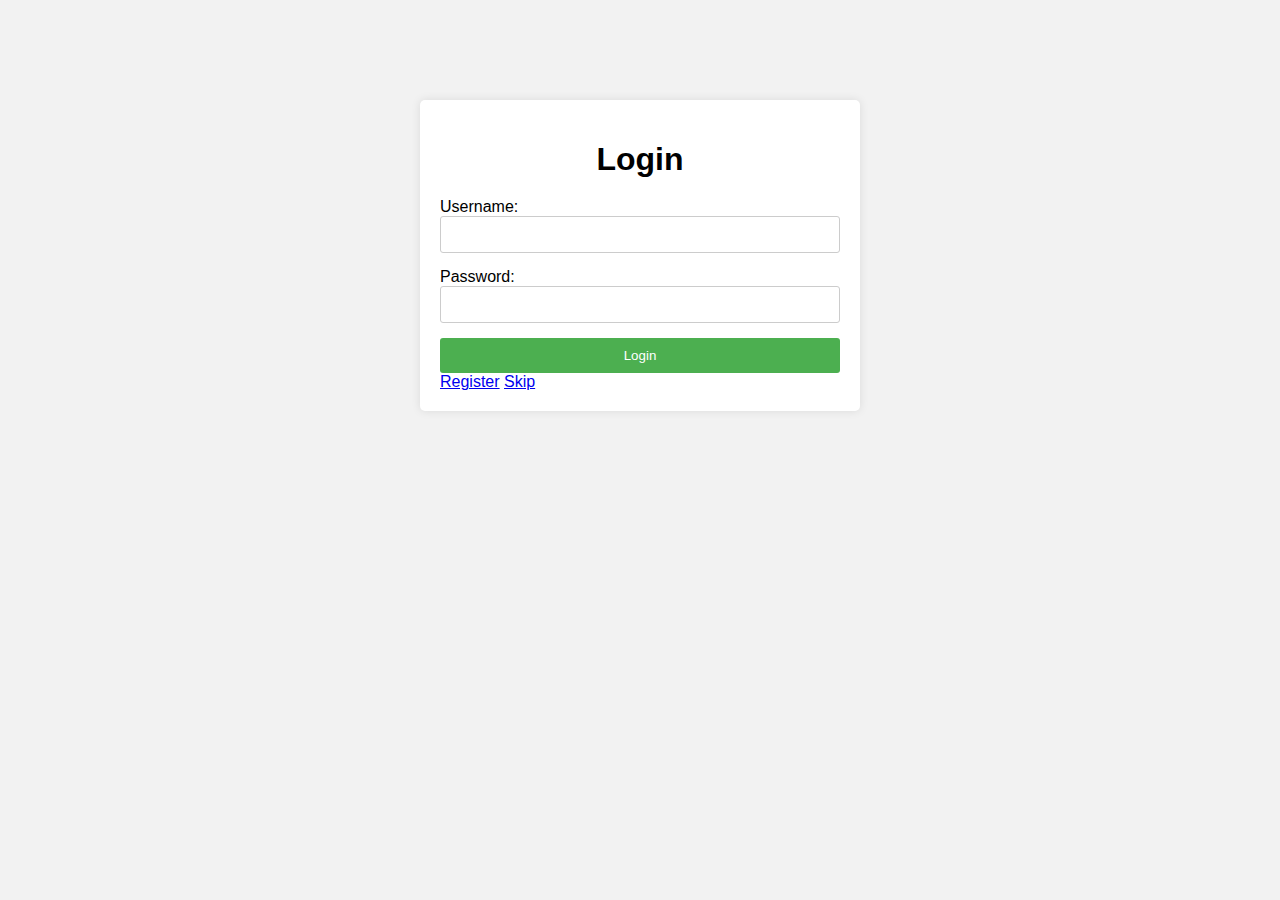
<file: templates/index.html>
<!DOCTYPE html>
<html lang="en">
<head>
  <meta charset="UTF-8">
  <meta name="viewport" content="width=device-width, initial-scale=1.0">
  <title>Login</title>
  <style>
    body {
      font-family: Arial, sans-serif;
      background-color: #f2f2f2;
      margin: 0;
      padding: 0;
    }

    .login-container {
      max-width: 400px;
      margin: 100px auto;
      background-color: #fff;
      padding: 20px;
      border-radius: 5px;
      box-shadow: 0 0 10px rgba(0, 0, 0, 0.1);
    }

    .login-container h1 {
      text-align: center;
      margin-bottom: 20px;
    }

    .login-container input[type="text"],
    .login-container input[type="password"] {
      width: 100%;
      padding: 10px;
      margin-bottom: 15px;
      border: 1px solid #ccc;
      border-radius: 3px;
      box-sizing: border-box;
    }

    .login-container button {
      width: 100%;
      padding: 10px;
      background-color: #4CAF50;
      color: #fff;
      border: none;
      border-radius: 3px;
      cursor: pointer;
    }

    .skip-button {
      display: block;
      width: 100%;
      padding: 10px;
      background-color: #ddd;
      color: #333;
      border: none;
      border-radius: 3px;
      cursor: pointer;
      margin-top: 20px;
      margin-bottom: 20px;
    }

    .skip-button:hover {
      background-color: #eee;
    }
  </style>
</head>
<body>
  <div class="login-container">
    <h1>Login</h1>
    <form action="/login" method="POST">
      <label for="username">Username:</label>
      <input type="text" id="username" name="username" required>
      <br>
      <label for="password">Password:</label>
      <input type="password" id="password" name="password" required>
      <br>
      <button type="submit">Login</button>
      <a href="/">Register</a>
      <a href="/">Skip</a>
    </form>
   
  </div>
</body>
</html>
</file>
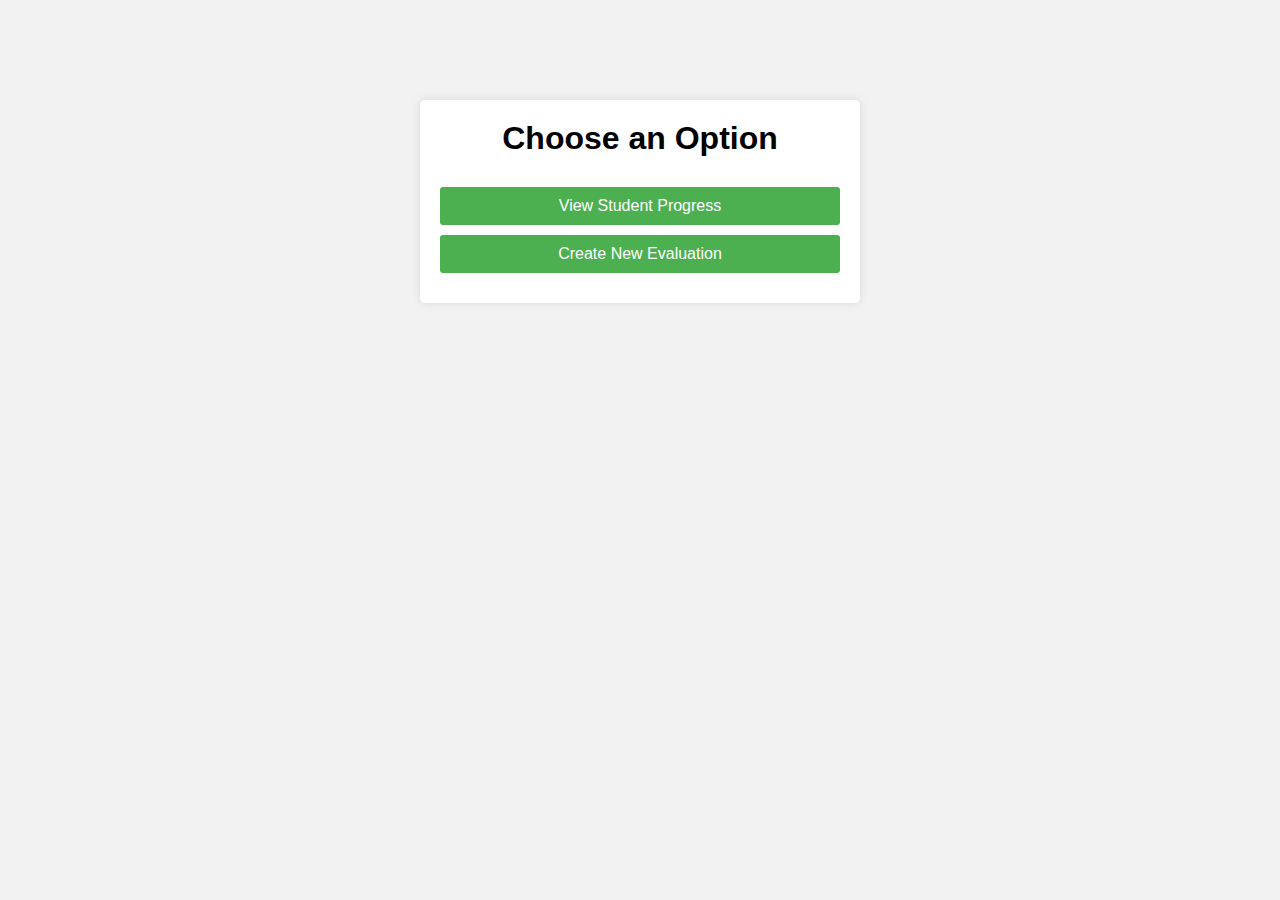
<file: templates/choose.html>
<!DOCTYPE html>
<html lang="en">
<head>
  <meta charset="UTF-8">
  <meta name="viewport" content="width=device-width, initial-scale=1.0">
  <title>Choose Option</title>
  <style>
    body {
      font-family: Arial, sans-serif;
      background-color: #f2f2f2;
      margin: 0;
      padding: 0;
    }

    .container {
      max-width: 400px;
      margin: 100px auto;
      background-color: #fff;
      padding: 20px;
      border-radius: 5px;
      box-shadow: 0 0 10px rgba(0, 0, 0, 0.1);
      text-align: center;
    }

    .container h1 {
      margin-top: 0;
      margin-bottom: 30px;
    }

    .container a {
      display: block;
      padding: 10px;
      background-color: #4CAF50;
      color: #fff;
      border: none;
      border-radius: 3px;
      text-decoration: none;
      margin-bottom: 10px;
    }

    .container a:hover {
      background-color: #3e8e41;
    }
  </style>
</head>
<body>
  <div class="container">
    <h1>Choose an Option</h1>
    <a href="/view-progress">View Student Progress</a>
    <a href="/create-evaluation">Create New Evaluation</a>
  </div>
</body>
</html>
</file>
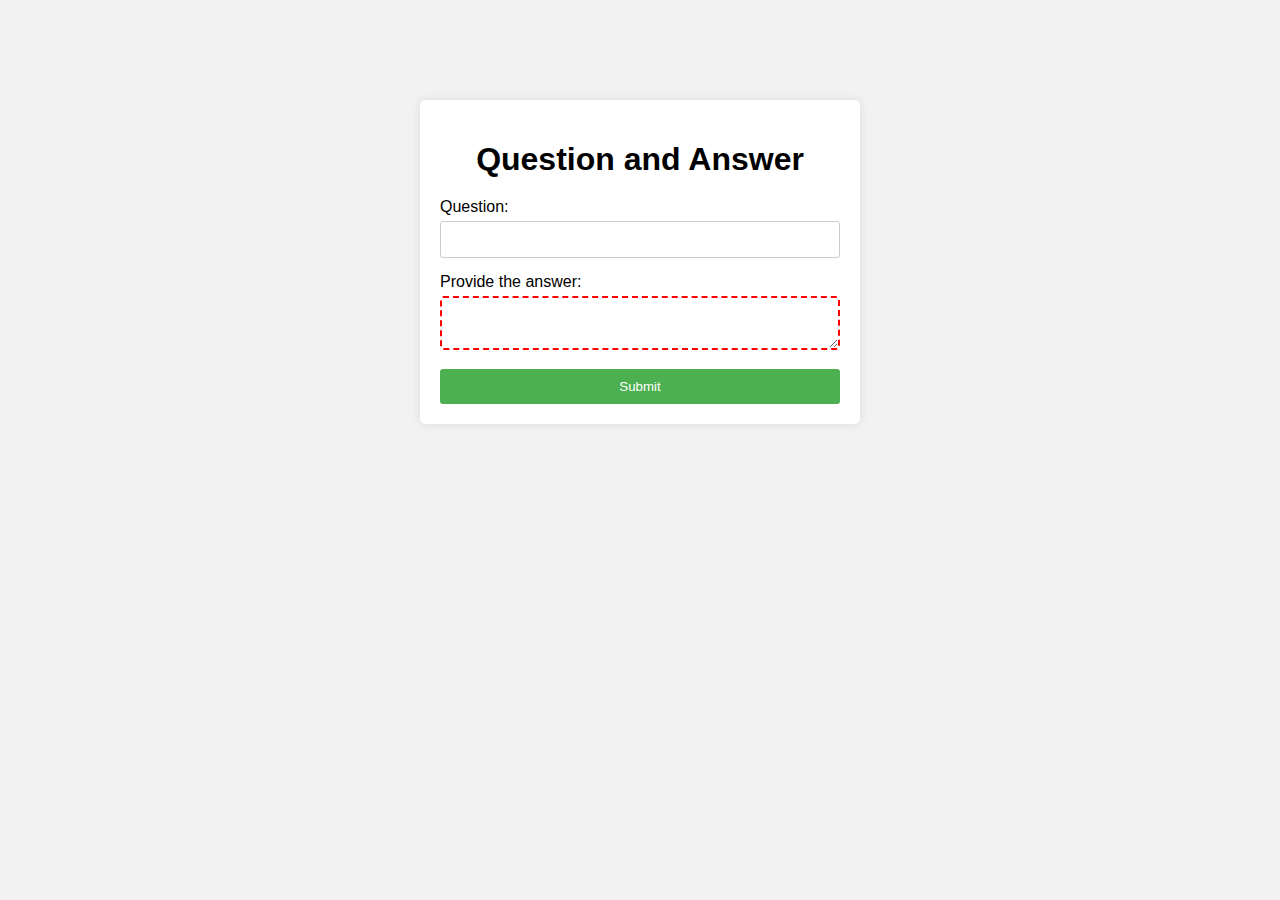
<file: templates/facultyinput.html>
<!DOCTYPE html>
<html lang="en">
<head>
  <meta charset="UTF-8">
  <meta name="viewport" content="width=device-width, initial-scale=1.0">
  <title>Question and Answer</title>
  <style>
    body {
      font-family: Arial, sans-serif;
      background-color: #f2f2f2;
      margin: 0;
      padding: 0;
    }

    .container {
      max-width: 400px;
      margin: 100px auto;
      background-color: #fff;
      padding: 20px;
      border-radius: 5px;
      box-shadow: 0 0 10px rgba(0, 0, 0, 0.1);
    }

    .container h1 {
      text-align: center;
      margin-bottom: 20px;
    }

    .container label {
      display: block;
      margin-bottom: 5px;
    }

    .container input[type="text"] {
      width: 100%;
      padding: 10px;
      margin-bottom: 15px;
      border: 1px solid #ccc;
      border-radius: 3px;
      box-sizing: border-box;
    }

    .container textarea {
      width: 100%;
      padding: 10px;
      border: 1px solid #ccc;
      border-radius: 3px;
      box-sizing: border-box;
      resize: vertical;
    }

    .container textarea:focus {
      outline: none;
    }

    .container textarea:invalid {
      border: 2px dashed red;
    }

    .container textarea:valid {
      border: 2px solid lime;
    }

    .container button {
      width: 100%;
      padding: 10px;
      background-color: #4CAF50;
      color: #fff;
      border: none;
      border-radius: 3px;
      cursor: pointer;
      margin-top: 15px;
    }
  </style>
</head>
<body>
  <div class="container">
    <h1>Question and Answer</h1>
    <form action="/create-new-evaluation" method="POST">
      <label for="question">Question:</label>
      <input type="text" id="question" name="question" required>
      <br>
      <label for="answer">Provide the answer:</label>
      <textarea id="answer" name="answer" required></textarea>
      <br>
      <button type="submit">Submit</button>
    </form>
  </div>
</body>
</html>
</file>
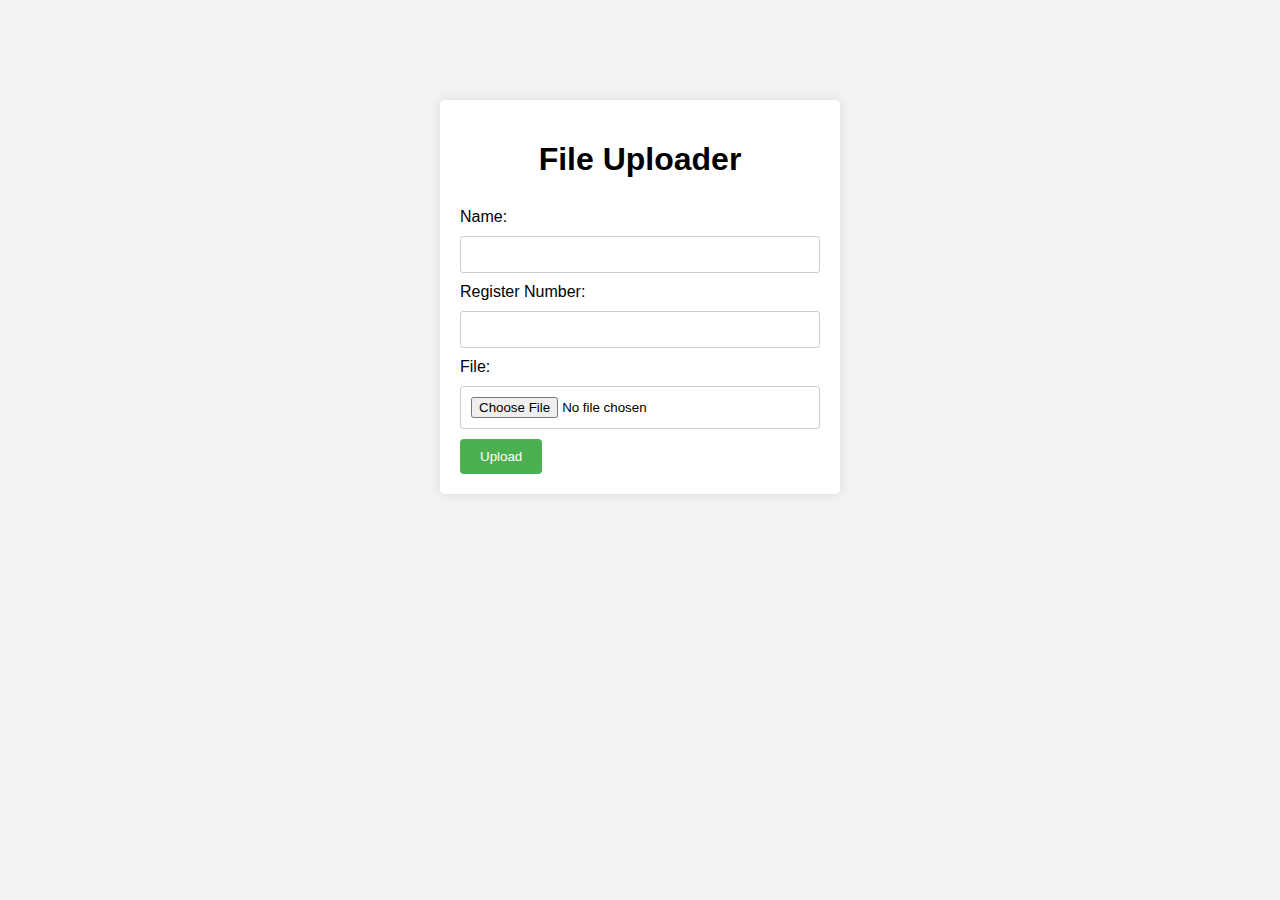
<file: templates/upload.html>
<!DOCTYPE html>
<html lang="en">
<head>
  <meta charset="UTF-8">
  <meta name="viewport" content="width=device-width, initial-scale=1.0">
  <title>File Uploader</title>
  <style>
    * {
      box-sizing: border-box;
    }
    body {
      font-family: Arial, sans-serif;
      background-color: #f2f2f2;
      margin: 0;
      padding: 0;
    }
    .container {
      max-width: 400px;
      margin: 100px auto;
      background-color: #fff;
      padding: 20px;
      border-radius: 5px;
      box-shadow: 0 0 10px rgba(0, 0, 0, 0.1);
    }
    .container h1 {
      text-align: center;
      margin-bottom: 30px;
    }
    .container label {
      display: block;
      margin-bottom: 10px;
    }
    .container input[type="text"],
    .container input[type="file"] {
      width: 100%;
      padding: 10px;
      margin-bottom: 10px;
      border: 1px solid #ccc;
      border-radius: 3px;
      box-sizing: border-box;
    }
    .container input[type="submit"] {
      background-color: #4CAF50;
      color: white;
      padding: 10px 20px;
      border: none;
      border-radius: 4px;
      cursor: pointer;
    }
    .container input[type="submit"]:hover {
      background-color: #45a049;
    }
  </style>
</head>
<body>
  <div class="container">
    <h1>File Uploader</h1>
    <form action="/upload" method="post" enctype="multipart/form-data">
      <label for="name">Name:</label>
      <input type="text" id="name" name="name" required>
      <label for="register_number">Register Number:</label>
      <input type="text" id="register_number" name="register_number" required>
      <label for="file">File:</label>
      <input type="file" id="file" name="file" required>
      <input type="submit" value="Upload">
    </form>
  </div>
</body>
</html>
</file>
